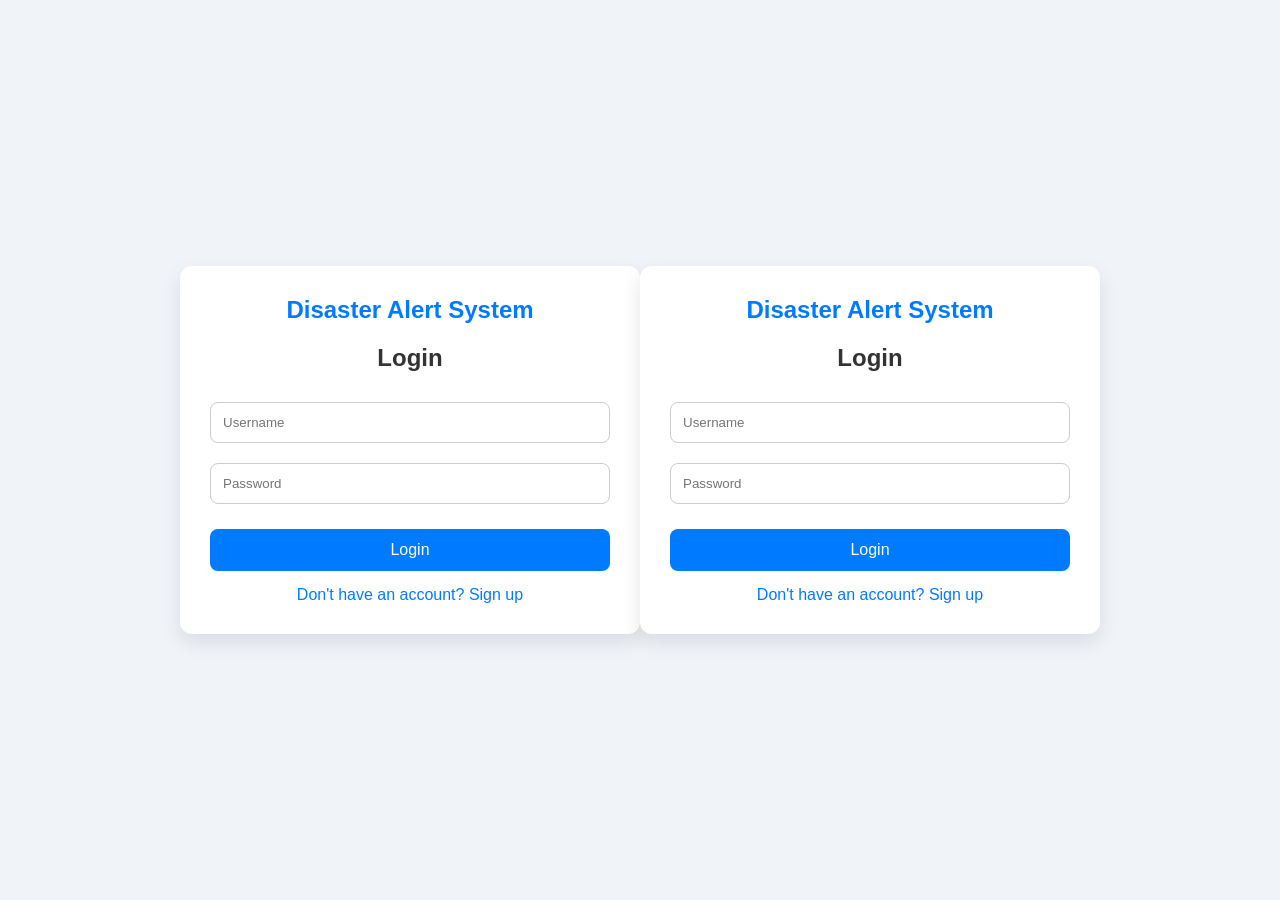
<file: login.html>
<!DOCTYPE html>
<html>
<head>
    <title>Login - Disaster Alert System</title>
    <style>
        body {
            font-family: 'Segoe UI', Tahoma, Geneva, Verdana, sans-serif;
            background: #f0f4f8;
            display: flex;
            justify-content: center;
            align-items: center;
            height: 100vh;
            margin: 0;
        }

        .container {
            background: white;
            padding: 30px;
            border-radius: 12px;
            box-shadow: 0 8px 20px rgba(0, 0, 0, 0.1);
            width: 100%;
            max-width: 400px;
            text-align: center;
        }

        .app-title {
            font-size: 24px;
            font-weight: bold;
            color: #007bff;
            margin-bottom: 10px;
        }

        h2 {
            margin-bottom: 20px;
            color: #333;
        }

        input[type="text"],
        input[type="password"] {
            width: 100%;
            padding: 12px;
            margin: 10px 0;
            border: 1px solid #ccc;
            border-radius: 8px;
            box-sizing: border-box;
        }

        button {
            background-color: #007bff;
            color: white;
            border: none;
            padding: 12px;
            border-radius: 8px;
            cursor: pointer;
            width: 100%;
            margin-top: 15px;
            font-size: 16px;
        }

        button:hover {
            background-color: #0056b3;
        }

        a {
            display: block;
            margin-top: 15px;
            color: #007bff;
            text-decoration: none;
        }

        a:hover {
            text-decoration: underline;
        }
    </style>
</head>
<body>
    <div class="container">
        <div class="app-title">Disaster Alert System</div>
        <h2>Login</h2>
        <form method="POST" action="/login">
            <input type="text" name="username" placeholder="Username" required>
            <input type="password" name="password" placeholder="Password" required>
            <button type="submit">Login</button>
        </form>
        <a href="/signup">Don't have an account? Sign up</a>
    </div>
</body>
</html><!DOCTYPE html>
<html>
<head>
    <title>Login - Disaster Alert System</title>
    <style>
        body {
            font-family: 'Segoe UI', Tahoma, Geneva, Verdana, sans-serif;
            background: #f0f4f8;
            display: flex;
            justify-content: center;
            align-items: center;
            height: 100vh;
            margin: 0;
        }

        .container {
            background: white;
            padding: 30px;
            border-radius: 12px;
            box-shadow: 0 8px 20px rgba(0, 0, 0, 0.1);
            width: 100%;
            max-width: 400px;
            text-align: center;
        }

        .app-title {
            font-size: 24px;
            font-weight: bold;
            color: #007bff;
            margin-bottom: 10px;
        }

        h2 {
            margin-bottom: 20px;
            color: #333;
        }

        input[type="text"],
        input[type="password"] {
            width: 100%;
            padding: 12px;
            margin: 10px 0;
            border: 1px solid #ccc;
            border-radius: 8px;
            box-sizing: border-box;
        }

        button {
            background-color: #007bff;
            color: white;
            border: none;
            padding: 12px;
            border-radius: 8px;
            cursor: pointer;
            width: 100%;
            margin-top: 15px;
            font-size: 16px;
        }

        button:hover {
            background-color: #0056b3;
        }

        a {
            display: block;
            margin-top: 15px;
            color: #007bff;
            text-decoration: none;
        }

        a:hover {
            text-decoration: underline;
        }
    </style>
</head>
<body>
    <div class="container">
        <div class="app-title">Disaster Alert System</div>
        <h2>Login</h2>
        <form method="POST" action="/login">
            <input type="text" name="username" placeholder="Username" required>
            <input type="password" name="password" placeholder="Password" required>
            <button type="submit">Login</button>
        </form>
        <a href="/signup">Don't have an account? Sign up</a>
    </div>
</body>
</html>
</file>
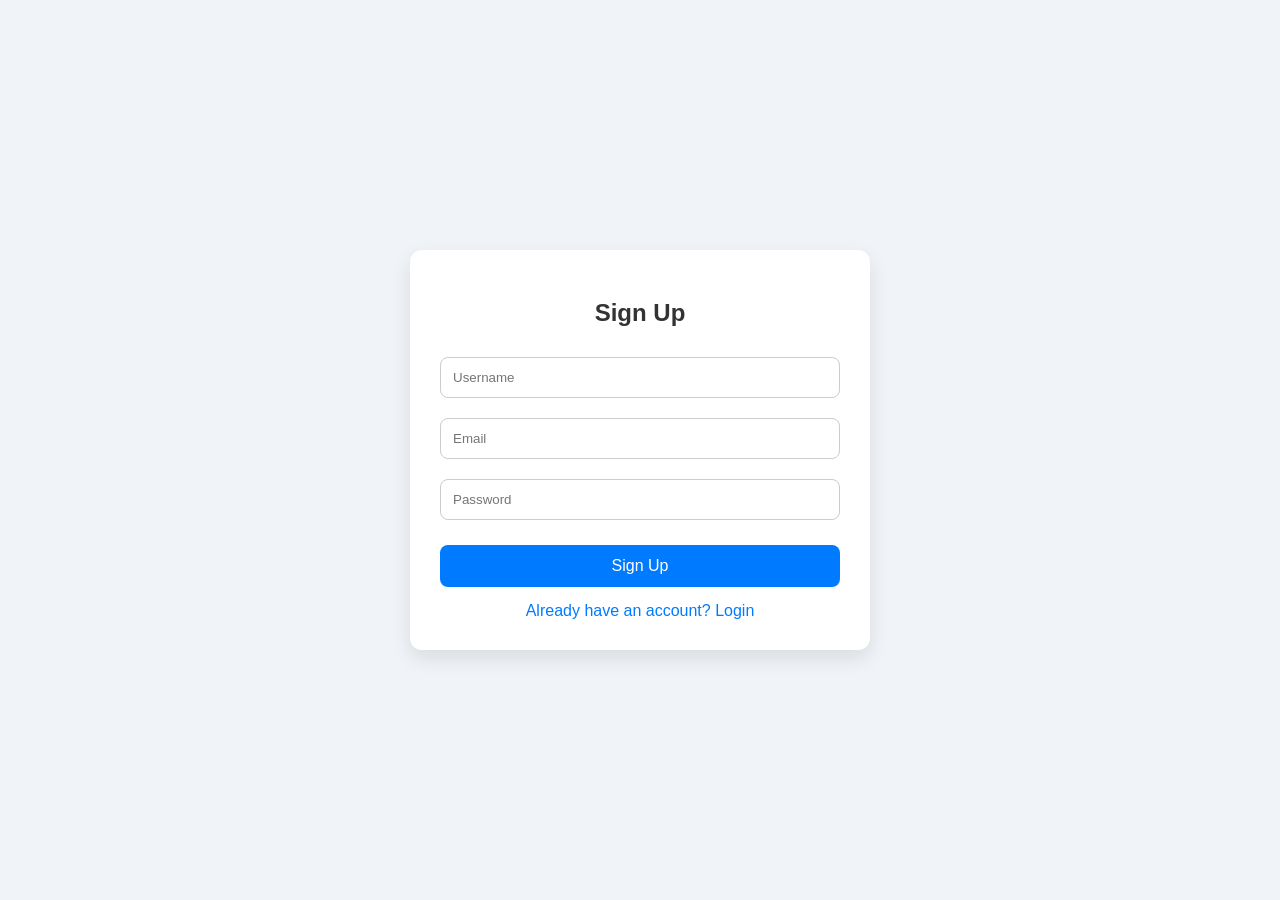
<file: signup.html>
<!DOCTYPE html>
<html>
<head>
    <title>Sign Up - Disaster Alert System</title>
    <style>
        body {
            font-family: 'Segoe UI', Tahoma, Geneva, Verdana, sans-serif;
            background: #f0f4f8;
            display: flex;
            justify-content: center;
            align-items: center;
            height: 100vh;
            margin: 0;
        }

        .container {
            background: white;
            padding: 30px;
            border-radius: 12px;
            box-shadow: 0 8px 20px rgba(0, 0, 0, 0.1);
            width: 100%;
            max-width: 400px;
            text-align: center;
        }

        h2 {
            margin-bottom: 20px;
            color: #333;
        }

        input[type="text"],
        input[type="email"],
        input[type="password"] {
            width: 100%;
            padding: 12px;
            margin: 10px 0;
            border: 1px solid #ccc;
            border-radius: 8px;
            box-sizing: border-box;
        }

        button {
            background-color: #007bff;
            color: white;
            border: none;
            padding: 12px;
            border-radius: 8px;
            cursor: pointer;
            width: 100%;
            margin-top: 15px;
            font-size: 16px;
        }

        button:hover {
            background-color: #0056b3;
        }

        a {
            display: block;
            margin-top: 15px;
            color: #007bff;
            text-decoration: none;
        }

        a:hover {
            text-decoration: underline;
        }
    </style>
</head>
<body>
    <div class="container">
        <h2>Sign Up</h2>
        <form method="POST" action="/signup">
            <input type="text" name="username" placeholder="Username" required>
            <input type="email" name="email" placeholder="Email" required>
            <input type="password" name="password" placeholder="Password" required>
            <button type="submit">Sign Up</button>
        </form>
        <a href="/login">Already have an account? Login</a>
    </div>
</body>
</html>
</file>
